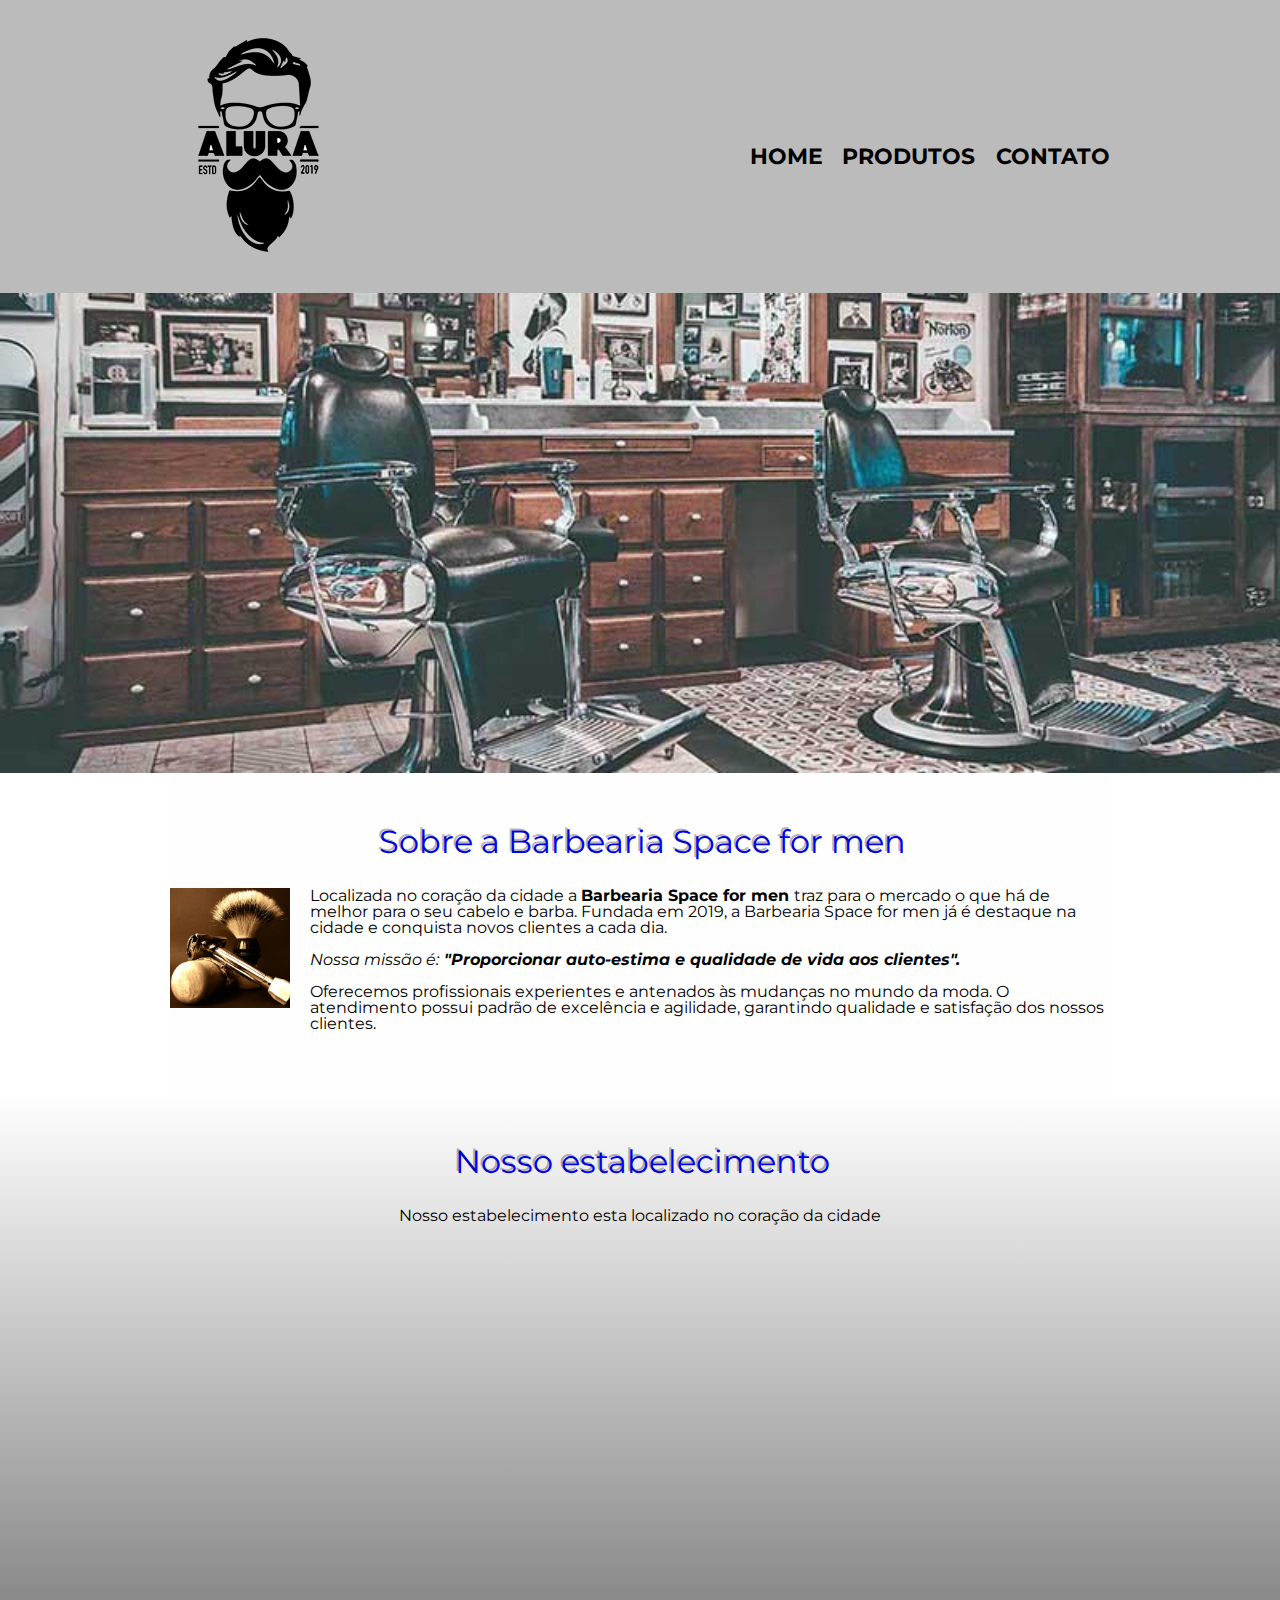
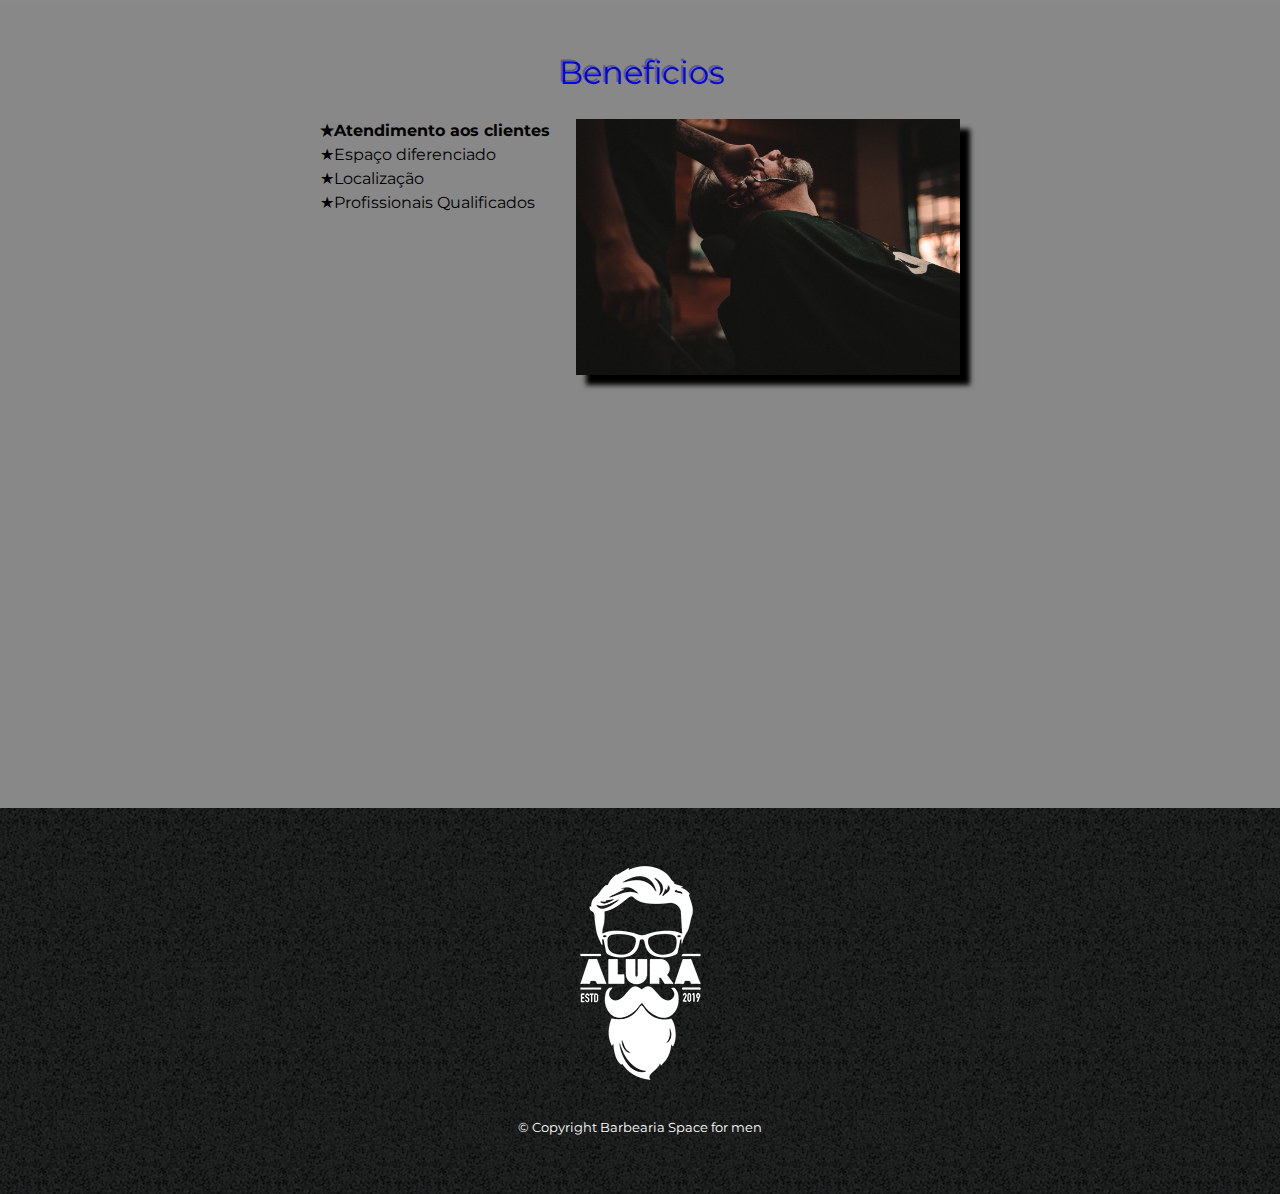
<file: index.html>
<!DOCTYPE html>
<html lang="pt-br">

<head>
  <meta charset="UTF-8">
  <meta name="viewport" content="width=device-width, initial-scale=1.0">
  <title>Space for men</title>
  <link rel="stylesheet" href="reset.css">
  <link rel="stylesheet" href="style.css">
  <link rel="preconnect" href="https://fonts.googleapis.com">
  <link rel="preconnect" href="https://fonts.gstatic.com" crossorigin>
  <link href="https://fonts.googleapis.com/css2?family=Montserrat:ital@1&display=swap" rel="stylesheet">

</head>

<body>

  <header>
    <div class="caixa">
      <h1><img src="./logo.png" alt="logo"></h1>
      <nav>
        <ul>
          <li><a href="index.html">Home</a></li>
          <li> <a href="produto.html">Produtos </a></li>
          <li><a href="contato.html"> Contato </a></li>
        </ul>
      </nav>
    </div>
  </header>

  <img src="./banner.jpg" alt="banner" class="banner">
  <main>

    <section class="principal">

      <h2 class="titulo-principal">Sobre a Barbearia Space for men</h2>

      <img src="./utensilios.jpg" alt="utensilios de um barbeiro" class="utensilios">

      <p> Localizada no coração da cidade a <strong>Barbearia Space for men </strong>traz para o mercado o que há de
        melhor para o seu cabelo e barba. Fundada em 2019, a Barbearia Space for men já é destaque na cidade e conquista
        novos clientes a cada dia.</p>

      <p class="missao"><em> Nossa missão é:<strong> "Proporcionar auto-estima e qualidade de vida aos
            clientes".</strong></em></p>

      <p> Oferecemos profissionais experientes e antenados às mudanças no mundo da moda. O atendimento possui padrão de
        excelência e agilidade, garantindo qualidade e satisfação dos nossos clientes.</p>

    </section>

    <section class="mapa">
      <h3 class="titulo-principal">Nosso estabelecimento</h3>
      <p>Nosso estabelecimento esta localizado no coração da cidade</p>

       <div class="mapa-conteudo">
      <iframe
        src="https://www.google.com/maps/embed?pb=!1m18!1m12!1m3!1d3654.9826968508846!2d-46.7531628!3d-23.6407907!2m3!1f0!2f0!3f0!3m2!1i1024!2i768!4f13.1!3m3!1m2!1s0x94ce5303b7b3f8bf%3A0xeda26a4907e87a15!2sBarbearia%20Space%20for%20men!5e0!3m2!1spt-BR!2sbr!4v1696251351407!5m2!1spt-BR!2sbr"
        width="100%" height="300" style="border:0;" allowfullscreen="" loading="lazy"
        referrerpolicy="no-referrer-when-downgrade">
      </iframe>
       </div>


    </section>

    <section class="beneficios">
      <h3 class="titulo-principal">Beneficios</h3>
      
      <div class="conteudo-beneficios">

      <ul class="lista-beneficios">
        <li class="itens">Atendimento aos clientes</li>
        <li class="itens">Espaço diferenciado</li>
        <li class="itens">Localização</li>
        <li class="itens">Profissionais Qualificados</li>

      </ul><img src="./beneficios.jpg" alt="beneficios" class="imagem-beneficios">

      </div>

      <div class="video">

      <iframe width="100%" height="315" src="https://www.youtube.com/embed/wcVVXUV0YUY?si=j-nvjVOWJtW5Nr7U"
        title="YouTube video player" frameborder="0"
        allow="accelerometer; autoplay; clipboard-write; encrypted-media; gyroscope; picture-in-picture; web-share"
        allowfullscreen></iframe>

      </div>


    </section>

  </main>

  <footer>
    <img src="./logo-branco.png" alt="logo-branco">
    <p class="copy">&copy; Copyright Barbearia Space for men</p>

  </footer>

</body>

</html>
</file>
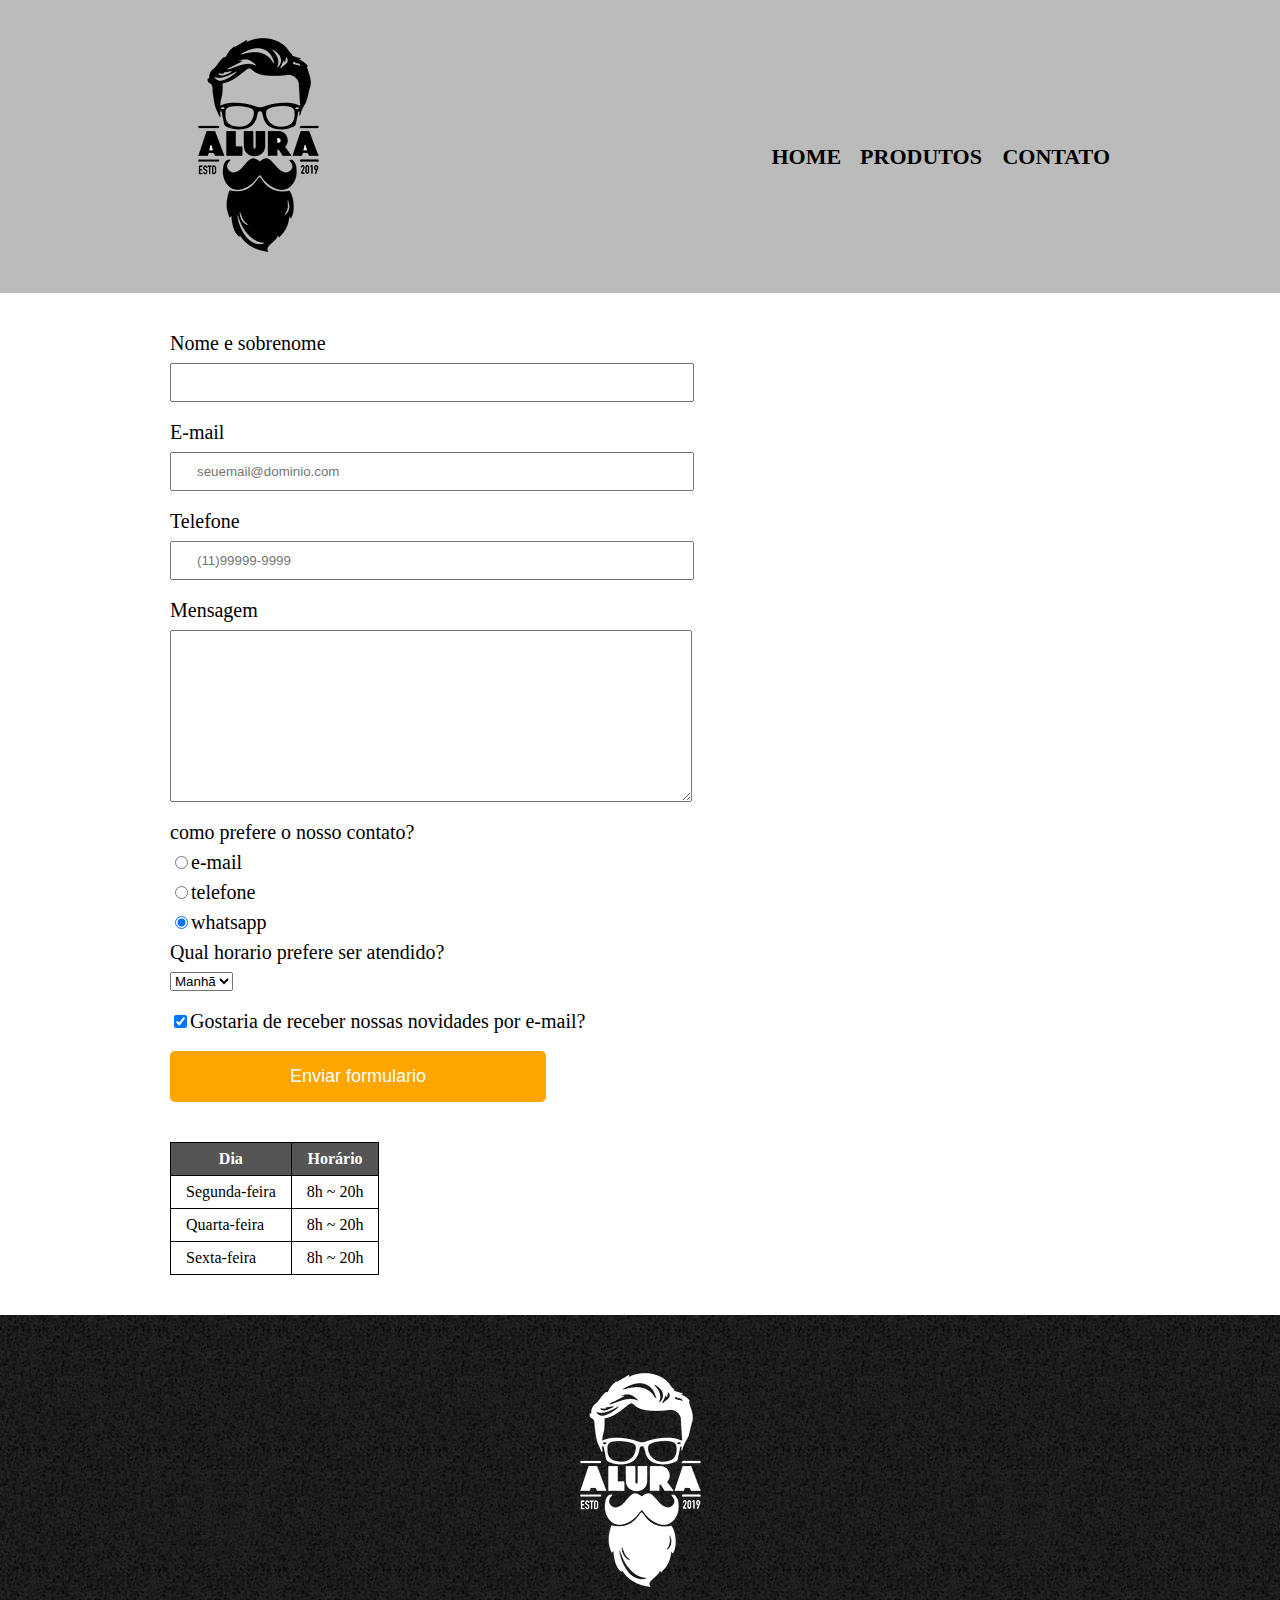
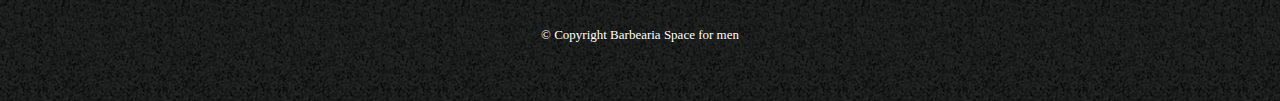
<file: contato.html>
<!DOCTYPE html>
<html lang="pt-br">
<head>
    <meta charset="UTF-8">
    <meta name="viewport" content="width=device-width, initial-scale=1.0">
    <title>Contato - Barbearia Space for men</title>
     <link rel="stylesheet" href="reset.css">
    <link rel="stylesheet" href="contato.css">
</head>
<body>

    <header>
        <div class="caixa">
            <h1><img src="./logo.png" alt="logo"></h1>
            <nav>
                <ul>
                    <li><a href="index.html">Home</a></li>
                    <li> <a href="produto.html">Produtos </a></li>
                    <li><a href="contato.html"> Contato </a></li>
                </ul>
            </nav>
          </div>


    </header>
    <main>

<form action="">

 <label for="nomeSobrenome">Nome e sobrenome</label>
 <input type="text" id="nomeSobrenome" class="input-padrao" required>

 <label for="email">E-mail</label>
 <input type="email" id="email" class="input-padrao" required placeholder="seuemail@dominio.com">

 <label for="telefone">Telefone</label>
 <input type="tel" id="telefone" class="input-padrao" required placeholder="(11)99999-9999">

 <label for="mensagem">Mensagem</label>
 <textarea name="" id="mensagem" cols="68" rows="10" class="input-padrao"></textarea>

 <fieldset>
 <legend>como prefere o nosso contato?</legend>
 <label for=""><input type="radio" name="contato" id="" >e-mail</label>
 

 <label for=""><input type="radio" name="contato" id="">telefone</label>
 


 <label for=""> <input type="radio" name="contato" id="" checked>whatsapp</label>


 </fieldset>

 <fieldset>

 <legend>Qual horario prefere ser atendido?</legend>
   <select name="" id="">
    <option value="">Manhã</option>
    <option value="">Tarde</option>
    <option value="">Noite</option>
 </select>

 </fieldset>

 <label for="" class="checkbox"><input type="checkbox" name="" id="" checked>Gostaria de receber nossas novidades por e-mail?</label>

 <input type="submit" value="Enviar formulario" class="enviar">    

</form>

<table>

    <tr>
        <thead>

        <th>Dia</th>
        <th>Horário</th>

        </thead>
    </tr>

     <tbody>
    <tr>
        <td>Segunda-feira</td>
        <td>8h ~ 20h</td>
    </tr>
    <tr>
         <td>Quarta-feira</td>
         <td>8h ~ 20h</td>
    </tr>
    <tr>
         <td>Sexta-feira</td>
         <td>8h ~ 20h</td>
    </tr>
     
</tbody>

</table>



    </main>
    <footer>

        <img src="./logo-branco.png" alt="logo-branco">
        <p class="copy">&#169; Copyright Barbearia Space for men</p>
     

    </footer>
    
</body>
</html>
</file>
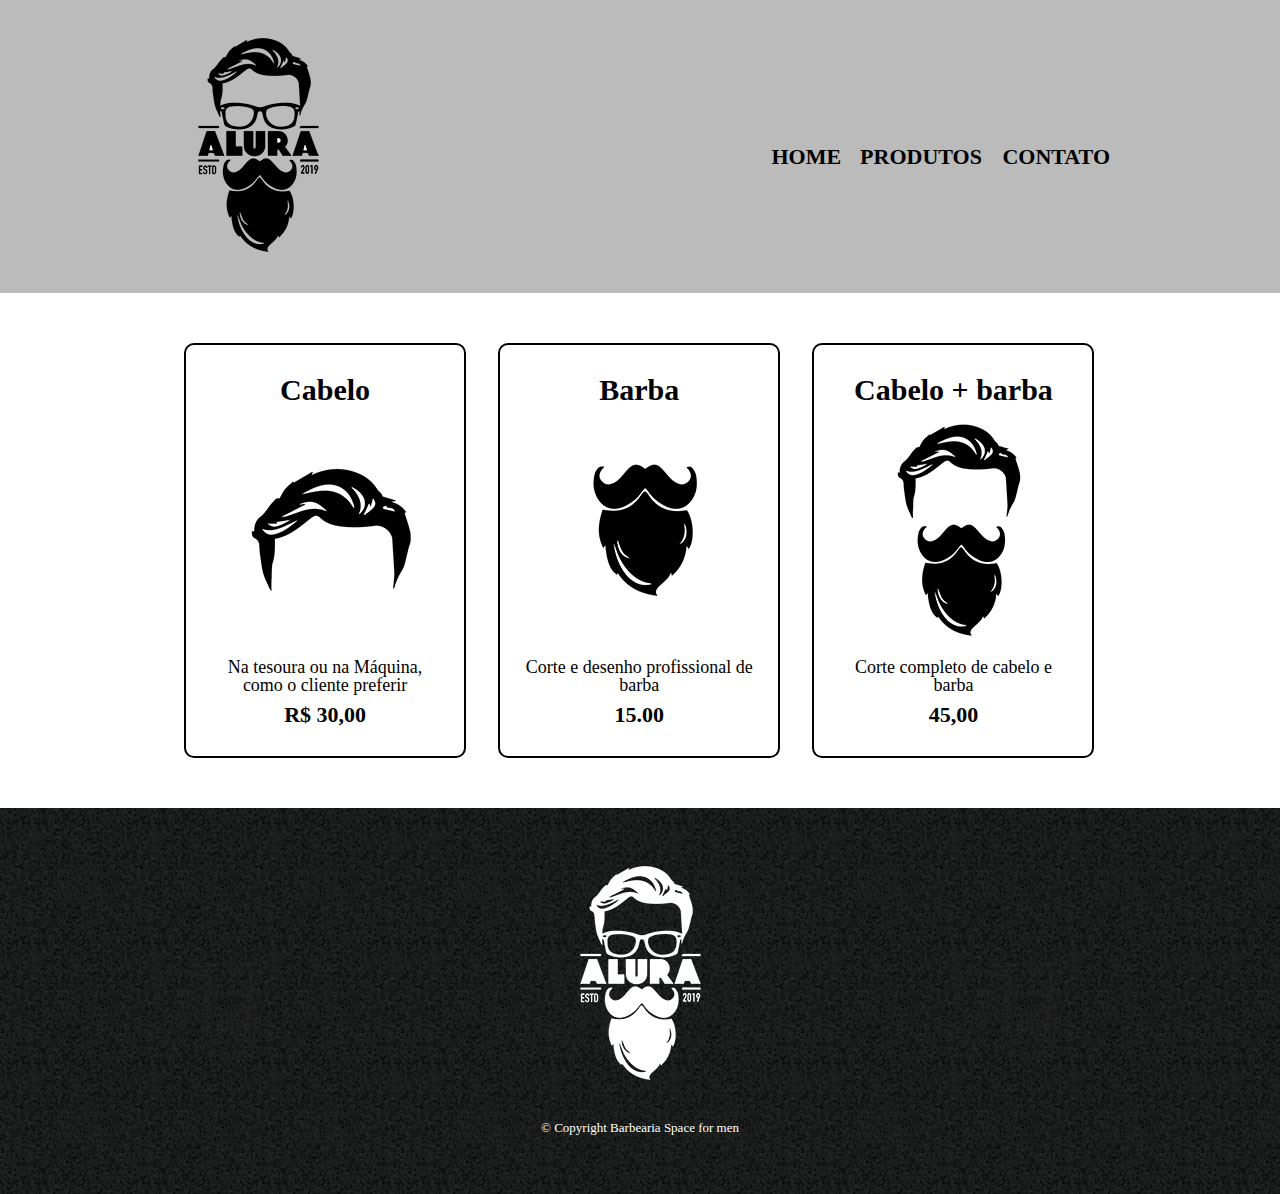
<file: produto.html>
<!DOCTYPE html>
<html lang="pt-br">

<head>
    <meta charset="UTF-8">
    <meta name="viewport" content="width=device-width, initial-scale=1.0">
    <title>Produtos - Barbearia Space for men</title>
    <link rel="stylesheet" href="reset.css">
    <link rel="stylesheet" href="produto.css">
</head>

<body>
    <header>
      <div class="caixa">
        <h1><img src="./logo.png" alt="logo"></h1>
        <nav>
            <ul>
                <li><a href="index.html">Home</a></li>
                <li> <a href="produto.html">Produtos </a></li>
                <li><a href="contato.html"> Contato </a></li>
            </ul>
        </nav>
      </div>
    </header>
    <main>
        <ul class="produtos">
            <li>
                <h2>Cabelo</h2>
                <img src="./cabelo.jpg" alt="cabelo">
                <p class="produto-descricao">Na tesoura ou na Máquina, como o cliente preferir</p>
                <p class="produto-preco">R$ 30,00</p>

            </li>
            <li>
              <h2>Barba</h2>
              <img src="./barba.jpg" alt="barba">
              <p class="produto-descricao">Corte e desenho profissional de barba</p>
              <p class="produto-preco">15.00</p>

            </li>
            <li>
               <h2> Cabelo + barba</h2>
               <img src="./cabelo+barba.jpg" alt="" srcset="">
             <p class="produto-descricao">Corte completo de cabelo e barba</p>
             <p class="produto-preco">45,00</p>
            </li>
        </ul>
    </main>
    <footer>
      <img src="./logo-branco.png" alt="logo-branco">
      <p class="copy">&copy; Copyright Barbearia Space for men</p>
   
    </footer>
</body>

</html>
</file>
<file: style.css>
body{
    font-family: 'Montserrat', sans-serif;
}




header{
    background-color: #bbbbbb;
    padding: 20px 0;
    
}

.caixa{
    position: relative;
    width: 940px;
    margin: 0 auto;
}

nav{
    position: absolute;
    top: 126px;
    right: 0;

}

nav li{
 display: inline;
 margin: 0 0 0 15px;
}

nav a{
    text-transform: uppercase;
    color: #000000;
    text-decoration: none;
    font-weight: bold;
    font-size: 22px;
}

nav a:hover{
    color: #c78c19;
    text-decoration: underline;

}


.banner{
    width: 100%;
}



.principal{
    padding: 3em 0;
    background: #fefefe;
    width: 940px;
    margin: 0 auto;
}

.titulo-principal{
    text-align: center;
    font-size: 2em;
    margin: 0 0 1em;
    clear: left;
    color: rgba(0,0,0,0.3);
    text-shadow: 2px 2px blue;
}

.utensilios{
    width: 120px;
    float: left;
    margin: 0 20px 20px 0;
}



.principal p{
    margin: 0 0 1em;
}

.principal strong{
    font-weight: bold;
}

.principal em{
    font-style: italic;
}
.mapa{
    padding: 3em 0;
    
    background:linear-gradient(#fefefe,#888888)
}

.mapa-conteudo{
    width: 940px;
    margin: 0 auto;
}

.mapa p{
    margin: 0 0 2em;
    text-align: center;
}

.beneficios{
    padding: 3em 0;
    background: #888888;
}

.conteudo-beneficios{
    width: 640px;
    margin: 0 auto;
}

.lista-beneficios{
    width: 40%;
    display: inline-block;
    vertical-align: top;
}

.itens{
    line-height:1.5;
}

.itens:first-child{
    font-weight: bold;
}

.itens::before{
content: "★";
}

.imagem-beneficios{
    width: 60%;
    opacity: 1;
    transition: 400ms;
    box-shadow: 10px 10px 5px black;
}

.imagem-beneficios:hover{
    opacity: 0.3;
}
.video{
    width: 560px;
    margin: 2em auto;
}


footer{
    text-align: center;
    background: url(./bg.jpg);
    padding: 40px 0;
}
.copy{
    color: #FFFFFF;
    font-size: 13px;
    margin: 20px 0;
}


@media screen and (max-width:480px) {
    .caixa, .principal, .conteudo-beneficios, .mapa-conteudo, .video{
      width: auto;  
    }
       
      h1{
          text-align: center;
      }
      nav{
        position: static;
      }
      .lista-beneficios, .imagem-beneficios{
        width: 100%;
      }
      }
</file>
<file: contato.css>
header{
    background-color: #bbbbbb;
    padding: 20px 0;
    
}

.caixa{
    position: relative;
    width: 940px;
    margin: 0 auto;
}

nav{
    position: absolute;
    top: 126px;
    right: 0;

}

nav li{
 display: inline;
 margin: 0 0 0 15px;
}

nav a{
    text-transform: uppercase;
    color: #000000;
    text-decoration: none;
    font-weight: bold;
    font-size: 22px;
}

nav a:hover{
    color: #c78c19;
    text-decoration: underline;

}

main{
    width: 940px;
    margin: 0 auto;
}

form{
    margin: 40px 0;
}

form label, form legend{
    display: block;
    font-size: 20px;
    margin: 0 0 10px;
}

.input-padrao{
    display: block;
    margin: 0 0 20px;
    padding: 10px  25px;
    
    width: 50%;
}

.checkbox{
    margin: 20px 0;
}


.enviar{
    width: 40%;
    padding: 15px 0;
    background: orange;
    color: white;
    border: none;
    font-size: 18px;
    border-radius: 5px;
    transition: 1s all;
    cursor: pointer;


}
.enviar:hover{
    background-color: red;
    transform:  scale(1.5);
}


table{
    margin: 20px  0 40px;
}

thead{
    background: #555555;
    color: white;
    font-weight: bold;
}

td, th{
    border: solid 1px #000000;
    padding: 8px 15px;
}




footer{
    text-align: center;
    background:url(./bg.jpg);
    padding: 40px 0;
   
    
}

.copy{
    color: #FFFFFF;
    font-size: 13px;
    margin: 20px 0;

}
</file>
<file: produto.css>
header{
    background-color: #bbbbbb;
    padding: 20px 0;
    
}

.caixa{
    position: relative;
    width: 940px;
    margin: 0 auto;
}

nav{
    position: absolute;
    top: 126px;
    right: 0;

}

nav li{
 display: inline;
 margin: 0 0 0 15px;
}

nav a{
    text-transform: uppercase;
    color: #000000;
    text-decoration: none;
    font-weight: bold;
    font-size: 22px;
}

nav a:hover{
    color: #c78c19;
    text-decoration: underline;

}

.produtos{
    width: 940px;
    margin: 0 auto;
    padding: 50px 0;
}

.produtos li{
    display: inline-block;
    text-align: center;
    width: 30%;
    vertical-align: top;
    margin: 0 1.5%;
    padding: 30px 20px;
    box-sizing: border-box;
    border: solid 2px #000000;
    border-radius: 10px;
    

}

.produtos li:hover{
    border-color: #c78c19;
}
.produtos li:active{
    border-color: #088c19;
}

.produtos h2{

    font-size: 30px;
    font-weight: bold;

}

.produtos li h2:hover{
    font-size: 44px;
}   

.produto-descricao{
    font-size: 18px;
}

.produto-preco{
    font-size: 22px;
    font-weight: bold;
    margin-top: 10px;
}

footer{
    text-align: center;
    background:url(./bg.jpg);
    padding: 40px 0;
   
    
}

.copy{
    color: #FFFFFF;
    font-size: 13px;
    margin: 20px 0;

}
</file>
